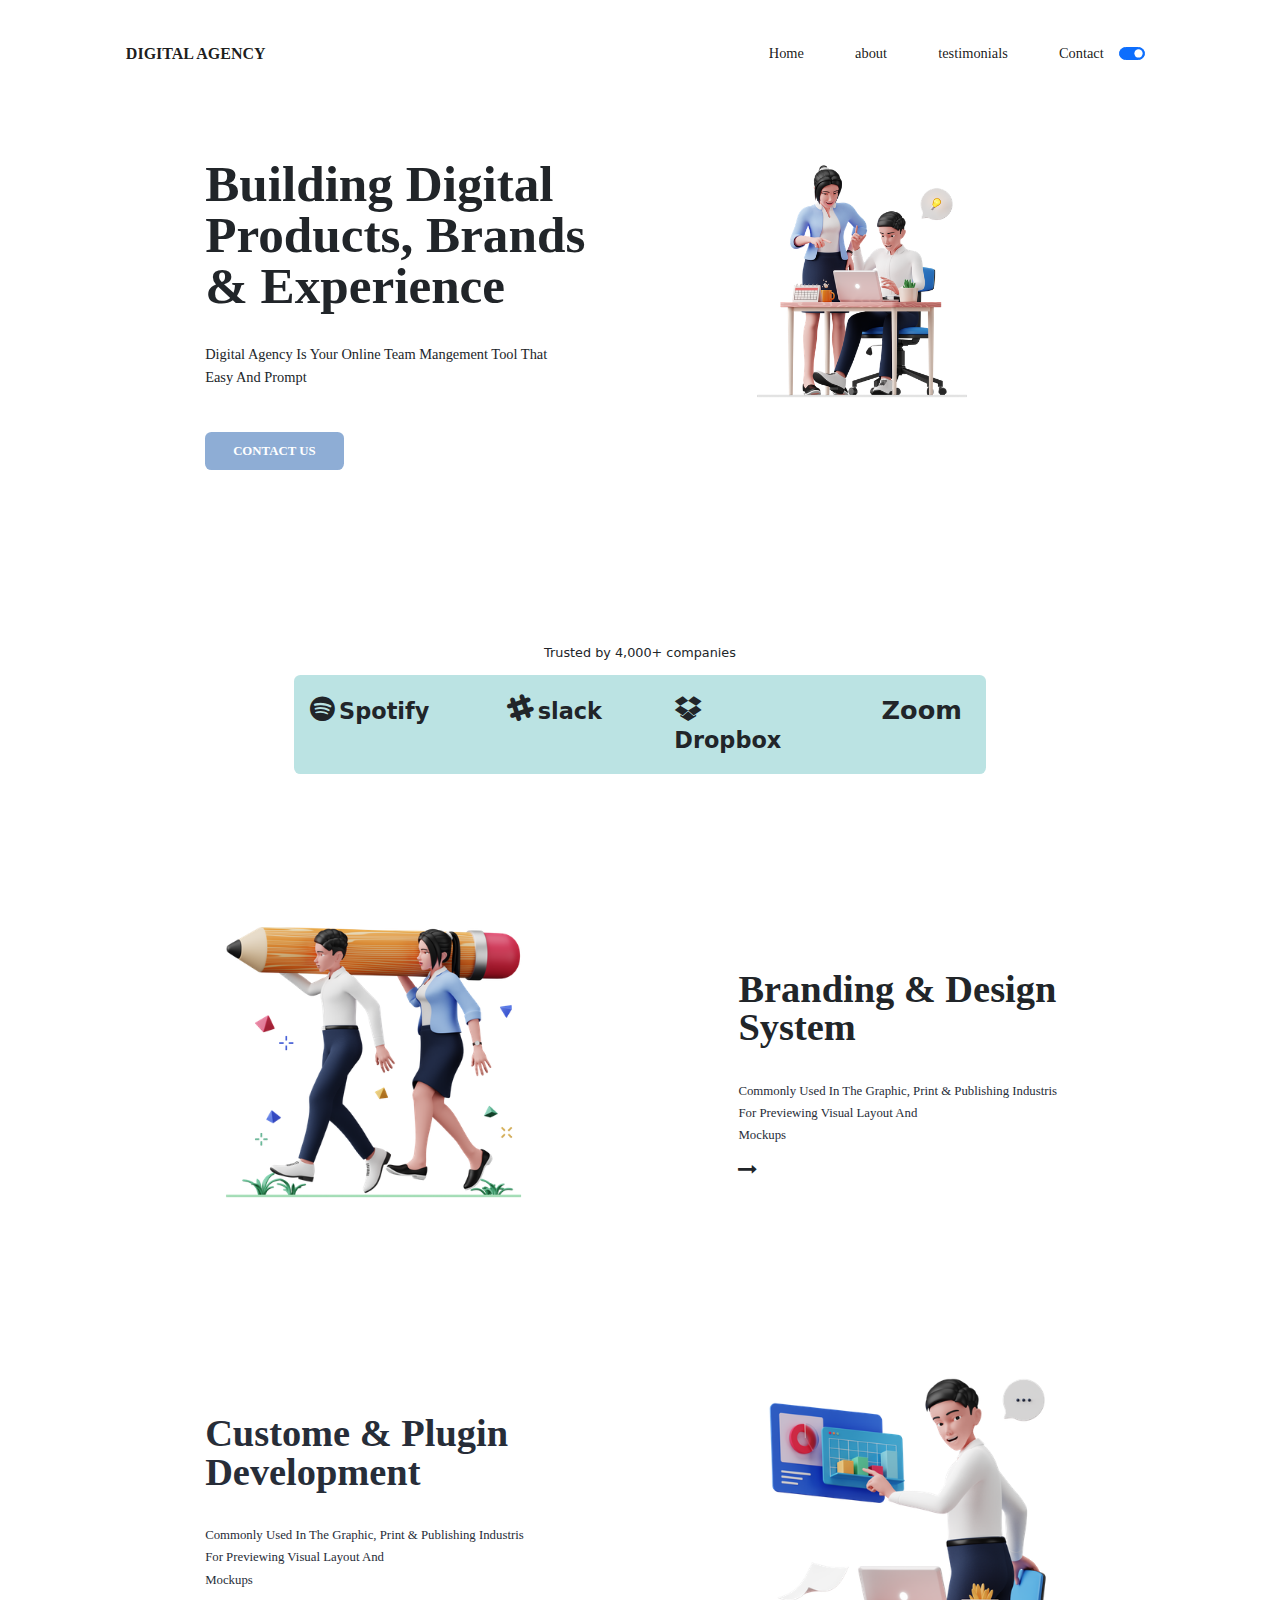
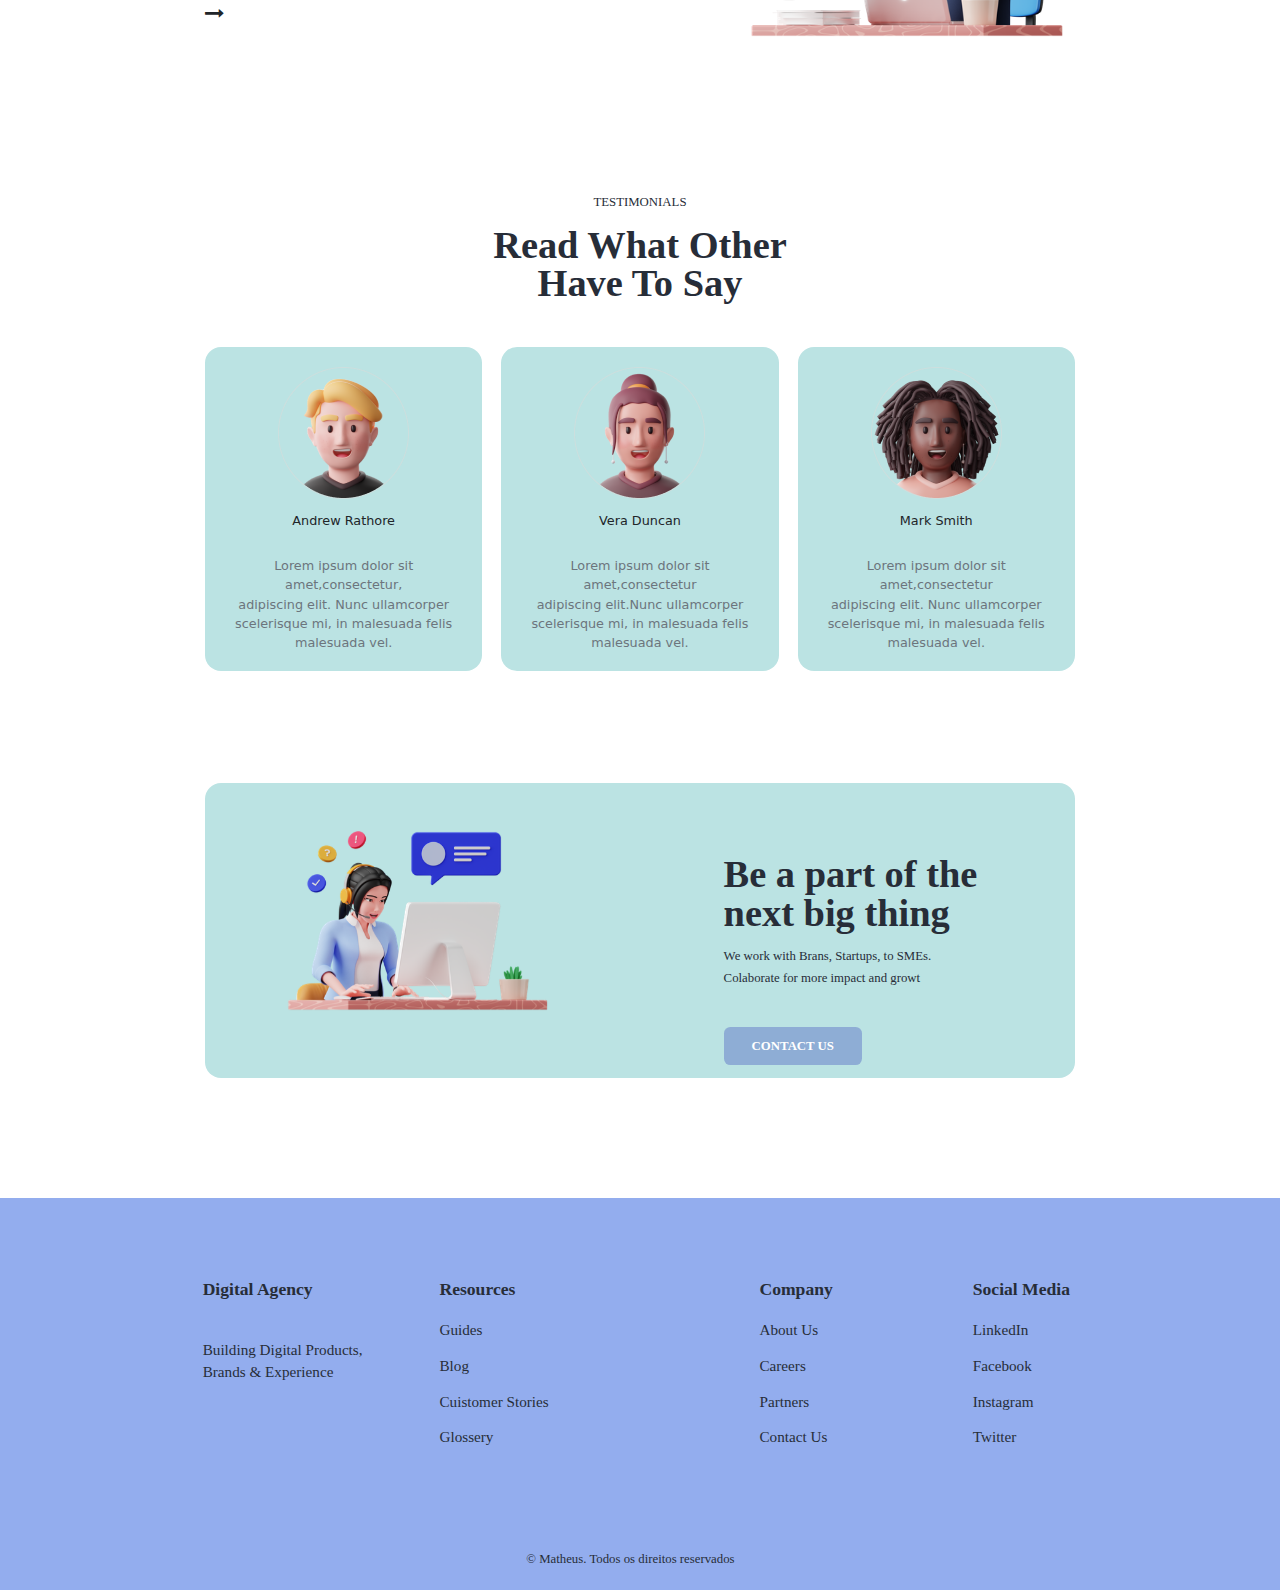
<file: index.html>
<!DOCTYPE html>
<html lang="en">

<head>
    <meta charset="UTF-8">
    <meta http-equiv="X-UA-Compatible" content="IE=edge">
    <meta name="viewport" content="width=device-width, initial-scale=1.0">
    <title>Document</title>
    <!-- <link href='https://fonts.googleapis.com/css?family=Montserrat' rel='stylesheet'> -->
    <link rel="stylesheet" href="https://cdnjs.cloudflare.com/ajax/libs/font-awesome/4.7.0/css/font-awesome.min.css">
    <link href="css/bootstrap.min.css" rel="stylesheet">
    <link rel="stylesheet" href="css/digital-agency.css" type="text/css">
</head>

<body>
    <div class="container-fluid">
        <div class="row">
            <div class="col-md-1"></div>

            <div class="col-md-10">
                <!---------------------- Start-Navbar -------------------------->
                <nav class="navbar navbar-expand-lg padding-navbar">
                    <div class="container">
                        <a class="navbar-brand" href="#"><span class="digital-agency">Digital Agency</span></a>
                        <button class="navbar-toggler" type="button" data-bs-toggle="collapse"
                            data-bs-target="#navbarSupportedContent" aria-controls="navbarSupportedContent"
                            aria-expanded="false" aria-label="Toggle navigation">
                            <span class="navbar-toggler-icon"></span>
                        </button>
                        <div class="collapse navbar-collapse" id="navbarSupportedContent">
                            <ul class="navbar-nav ms-auto mb-2 mb-lg-0">
                                <li class="nav-item pe-5">
                                    <a class="nav-link active" aria-current="page" href="#">Home</a>
                                </li>

                                <li class="nav-item pe-5">
                                    <a class="nav-link active" aria-current="page" href="#">about</a>
                                </li>
                                <li class="nav-item pe-5">
                                    <a class="nav-link active" aria-current="page" href="#">testimonials</a>
                                </li>

                                <li class="nav-item">
                                    <a class="nav-link active" aria-current="page" href="#">Contact</a>
                                </li>

                                <button class="button-border" onclick="myFunction()">
                                    <div class="form-switch">
                                        <input class="form-check-input" type="checkbox" checked>
                                    </div>
                                </button>

                            </ul>
                        </div>
                    </div>
                </nav>
                <!---------------------- End-Navbar -------------------------->

                <!-- ============================================================================================ -->

                <!-- ---------------------Start-row-1----------------------- -->
                <div class="row">
                    <div class="col-md-12 padding-row-1">
                        <div class="row">
                            <div class="col-md-1"></div>

                            <div class="col-md-5">
                                <p class="building-digital">Building Digital Products, Brands & Experience</p>
                                <p class="digital-agency-is-your">Digital Agency is your online team mangement tool that
                                    <br> easy and prompt
                                </p>
                                <p class="contact-button-padding"><button class="contact-button">CONTACT US</button></p>
                            </div>

                            <div class="col-md-1"></div>

                            <div class="col-md-3">
                                <img class="img-fluid" src="images/business-people-discussing-business-idea.png" alt="">
                            </div>

                            <div class="col-md-2"></div>
                        </div>
                    </div>
                </div>
                <!-- ----------------------End-row-1------------------------ -->

                <!-- =========================================================================================== -->


                <!-- ----------------------Start-row-2---------------------- -->
                <div class="row">
                    <div class="col-md-12 padding-row-2">
                        <div class="row">
                            <div class="col-md-12 text-center trusted-by">
                                <span>Trusted by 4,000+ companies</span>
                            </div>
                        </div>


                        <div class="row">
                            <div class="col-md-2"></div>

                            <div class="col-md-8">
                                <div class="card padding-card diplay-none-mobile-view">
                                    <div class="row">
                                        <div class="col-md-3">
                                            <i class="fa fa-spotify icon-size" aria-hidden="true"></i>
                                            <span class="icon-text">Spotify</span>
                                        </div>

                                        <div class="col-md-3 ps-5">
                                            <i class="fa fa-slack icon-size" aria-hidden="true"></i>
                                            <span class="icon-text">slack</span>
                                        </div>

                                        <div class="col-md-3 ps-5">
                                            <i class="fa fa-dropbox icon-size" aria-hidden="true"></i>
                                            <span class="icon-text">Dropbox</span>
                                        </div>

                                        <div class="col-md-3 text-end">
                                            <span class="zoom">Zoom</span>
                                        </div>
                                    </div>
                                </div>
                            </div>

                            
                            <div class="col-md-2"></div>
                        </div>

                        <!-- start-card-row-2-for-mobile-view -->
                        <div class="row">
                            <div class="col-md-12 display-none-for-desktop-view">
                                <div class="card padding-card-for-mobile">
                                    <div class="row">
                                        <div class="col-md-12">
                                            <i class="fa fa-spotify ps-2" aria-hidden="true"></i>
                                            <span class="icon-text-mobile">Spotify</span>

                                            <i class="fa fa-slack ps-4" aria-hidden="true"></i>
                                            <span class="icon-text-mobile">slack</span>

                                            <i class="fa fa-dropbox ps-4" aria-hidden="true"></i>
                                            <span class="icon-text-mobile">Dropbox</span>

                                            <span class="icon-text-mobile ps-3">Zoom</span>
                                        </div>
                                    </div>
                                </div>
                            </div>
                        </div>
                        <!-- end-card-row-2-for-mobile-view -->
                    </div>
                </div>
                <!-- ----------------------End-row-2------------------------ -->

                <!-- =========================================================================================== -->

                <!------------------------- Start-row-3 ------------------------>
                <div class="row">
                    <div class="col-md-12 padding-row-3">
                        <div class="row">
                            <div class="col-md-1"></div>

                            <div class="col-md-4">
                                <img class="img-fluid image-row-3-mobile" src="images/designer-team-working-on-creative-design.png" alt="">
                            </div>

                            <div class="col-md-2"></div>

                            <div class="col-md-4">
                                <p class="branding">Branding & Design system</p>
                                <p class="commonly-used">Commonly used in the graphic, print & publishing industris for
                                    previewing visual layout and <br> mockups</p>
                                <i class="fa fa-long-arrow-right fs-4 arrow-right-mobile" aria-hidden="true"></i>
                                <!-- -----start-errow-down-for-mobile-view----- -->
                                <i class="fa fa-long-arrow-down fs-5 arrow-down-desktop" aria-hidden="true"></i>
                                <!-- -----end-errow-down-for-mobile-view----- -->
                            </div>

                            <div class="col-md-1"></div>
                        </div>

                        <!-- ---start-inmge-row-3-for-mobile-view -->
                        <div class="row">
                            <div class="col-md-12">
                                <img class="img-fluid image-row-3-desktop" src="images/designer-team-working-on-creative-design.png" alt="">
                            </div>
                        </div>
                        <!-- ---end-inmge-row-3-for-mobile-view -->
                    </div>
                </div>
                <!-- ----------------------End-row-3------------------------ -->

                <!-- =========================================================================================== -->


                <!------------------------- Start-row-4 ------------------------>
                <div class="row">
                    <div class="col-md-12 padding-row-4">
                        <div class="row">
                            <div class="col-md-1"></div>

                            <div class="col-md-4">
                                <p class="custome">Custome & Plugin Development</p>
                                <p class="commonly-used-grahpic">Commonly used in the graphic, print & publishing
                                    industris for previewing visual layout and <br> mockups</p>
                                <i class="fa fa-long-arrow-right fs-4 arrow-right-mobile" aria-hidden="true"></i>
                                <!-- -----start-errow-down-for-mobile-view----- -->
                                <i class="fa fa-long-arrow-down fs-5 arrow-down-desktop" aria-hidden="true"></i>
                                <!-- -----end-errow-down-for-mobile-view----- -->
                            </div>

                            <div class="col-md-2"></div>

                            <div class="col-md-4">
                                <img class="img-fluid" src="images/businessman-analyzing-data.png" alt="">
                            </div>

                            <div class="col-md-1"></div>
                        </div>
                    </div>
                </div>
                <!-- ----------------------End-row-4------------------------ -->

                <!-- =========================================================================================== -->


                <!------------------------- Start-row-5 ------------------------>

                <div class="row">
                    <div class="col-md-12 padding-row-5">
                        <div class="row">
                            <div class="col-md-1"></div>

                            
                            <div class="col-md-10">
                                <div class="row">
                                    <div class="col-md-12">
                                        <p class="testimonials text-center">TESTIMONIALS</p>
                                        <p class="read-what text-center">Read What Other <br> have to Say</p>
                                    </div>
                                </div>

                                <!-- -----start-card------ -->
                                <div class="row padding-card-2">
                                    <div class="col-md-4">
                                        <div class="card card-style-1">
                                            <img class="mx-auto pt-4" src="images/western-man-4975942-4159828 1.png"
                                                alt="Card image">
                                            <div class="card-body text-center">
                                                <p class="card-title">Andrew Rathore</p>
                                                <p class="card-text text-secondary pt-4 pb-2">Lorem ipsum dolor sit amet,consectetur,<br>
                                                    adipiscing elit. Nunc ullamcorper<br>
                                                    scelerisque mi, in malesuada felis<br>
                                                    malesuada vel.
                                                </p>
                                            </div>
                                        </div>
                                    </div>

                                    <div class="col-md-4 padding-top-card-mobile">
                                        <div class="card card-style-2">
                                            <img class="mx-auto pt-4" src="images/western-man-4975942-4159828 2.png"
                                                alt="Card image">
                                            <div class="card-body text-center">
                                                <p class="card-title">Vera Duncan</p>
                                                <p class="card-text text-secondary pt-4 pb-2">Lorem ipsum dolor sit amet,consectetur<br>
                                                    adipiscing elit.Nunc ullamcorper<br>
                                                    scelerisque mi, in malesuada felis<br>
                                                    malesuada vel.
                                                </p>
                                            </div>
                                        </div>
                                    </div>

                                    <div class="col-md-4 padding-top-card-mobile">
                                        <div class="card card-style-3">
                                            <img class="mx-auto pt-4" src="images/western-man-4975942-4159828 3.png"
                                                alt="Card image">
                                            <div class="card-body text-center">
                                                <p class="card-title">Mark Smith</p>
                                                <p class="card-text text-secondary pt-4 pb-2">Lorem ipsum dolor sit amet,consectetur<br>
                                                    adipiscing elit. Nunc ullamcorper<br>
                                                    scelerisque mi, in malesuada felis<br>
                                                    malesuada vel.
                                                </p>
                                            </div>
                                        </div>
                                    </div>
                                    <!-- -----end-card------ -->

                                </div>
                            </div>
                            

                            <div class="col-md-1"></div>
                        </div>
                    </div>
                </div>


                <!-- ----------------------End-row-5------------------------ -->

                <!-- =========================================================================================== -->

                <!------------------------- Start-row-6 ------------------------>
                <div class="row">
                    <div class="col-md-12 padding-row-6">
                        <div class="row">
                            <div class="col-md-1"></div>

                            <div class="col-md-10">
                                <div class="card big-card">
                                    <div class="row">
                                        <div class="col-md-1"></div>

                                        <div class="col-md-4">
                                            <img class="img-fluid image-row-mobile" src="images/customer-support.png" alt="">
                                        </div>

                                        <div class="col-md-2"></div>

                                        <div class="col-md-4">
                                            <p class="be-a-part">Be a part of the next big thing</p>
                                            <p class="we-work-with">We work with Brans, Startups, to SMEs. <br> Colaborate for more impact and growt</p>
                                            <p class="contact-button-padding-2"><button class="contact-button-2">CONTACT US</button></p>
                                        </div>

                                        <div class="col-md-1"></div>
                                    </div>
                                </div>
                            </div>

                            <div class="col-md-1"></div>
                        </div>
                    </div>
                </div>
                <!-- ----------------------End-row-6------------------------ -->

                

            </div>

            <div class="col-md-1"></div>




            <!-------All-rows-column-are-end------>
        </div>


        <!-- =====================================Footer-section================================================= -->

        <!------------------------- Start-row-7------------------------>

        <div class="row">
            <div class="col-md-12 padding-row-7">
                <div class="row">
                    <div class="col-md-1"></div>

                    <div class="col-md-3 digital-pad padding-heading-mobile">
                        <span class="footer-heading">Digital Agency</span>
                        <p class="footer-content pt-5">Building digital products,<br> 
                            brands & experience
                        </p>
                    </div>

                    <div class="col-md-2 ps-3 padding-heading-mobile">
                        <span class="footer-heading">Resources</span>
                        <li class="footer-content pt-4">Guides</li>
                        <li class="footer-content pt-3">Blog</li>
                        <li class="footer-content pt-3">Cuistomer Stories</li>
                        <li class="footer-content pt-3">Glossery</li>
                    </div>

                    <div class="col-md-1"></div>

                    <div class="col-md-1 ps-3 padding-heading-mobile">
                        <span class="footer-heading">Company</span>
                        <li class="footer-content pt-4">About Us</li>
                        <li class="footer-content pt-3">Careers</li>
                        <li class="footer-content pt-3">Partners</li>
                        <li class="footer-content pt-3">Contact Us</li>
                    </div>

                    <div class="col-md-1"></div>

                    <div class="col-md-2 ps-3 padding-heading-mobile">
                        <span class="footer-heading">Social Media</span>
                        <li class="footer-content pt-4">LinkedIn</li>
                        <li class="footer-content pt-3">Facebook</li>
                        <li class="footer-content pt-3">Instagram</li>
                        <li class="footer-content pt-3">Twitter</li>
                    </div>

                    <div class="col-md-1"></div>



                    <div class="row">
                        <div class="col-md-12 matheus text-center">
                            © Matheus. Todos os direitos reservados
                        </div>
                    </div>


                </div>
            </div>
        </div>

        <!-- ----------------------End-row-7------------------------ -->

    </div>

    

    <!-- Details -->

    <!-- start with container-fluid -->

    <!-- next column-1, column-10 & column-1 divide the section -->

    <!-- all work on column-10 -->

    <!-- footer section out off the column-10 -->

    <!-- done... -->





    <script>
        function myFunction() {
           var element = document.body;
           element.classList.toggle("dark-mode");
        }
    </script>

    <script src="js/bootstrap.bundle.min.js"></script>
</body>

</html>
</file>
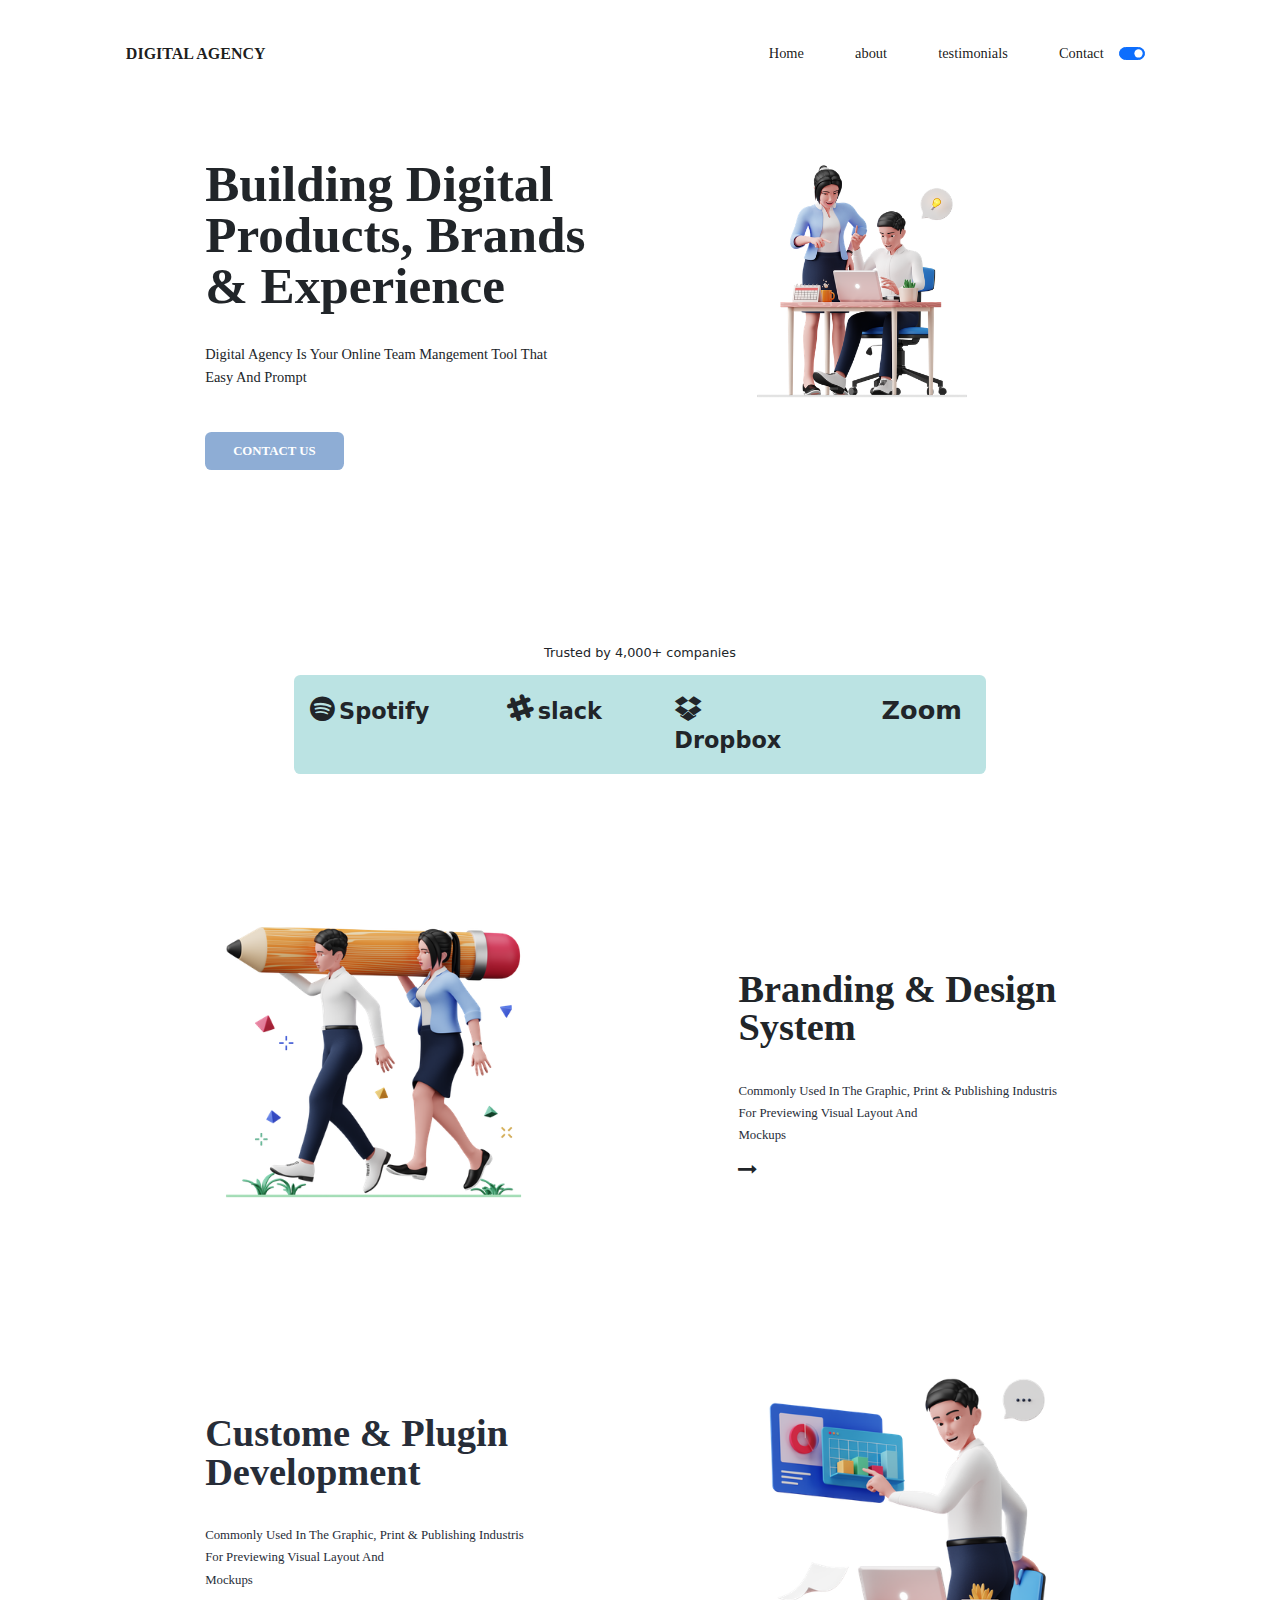
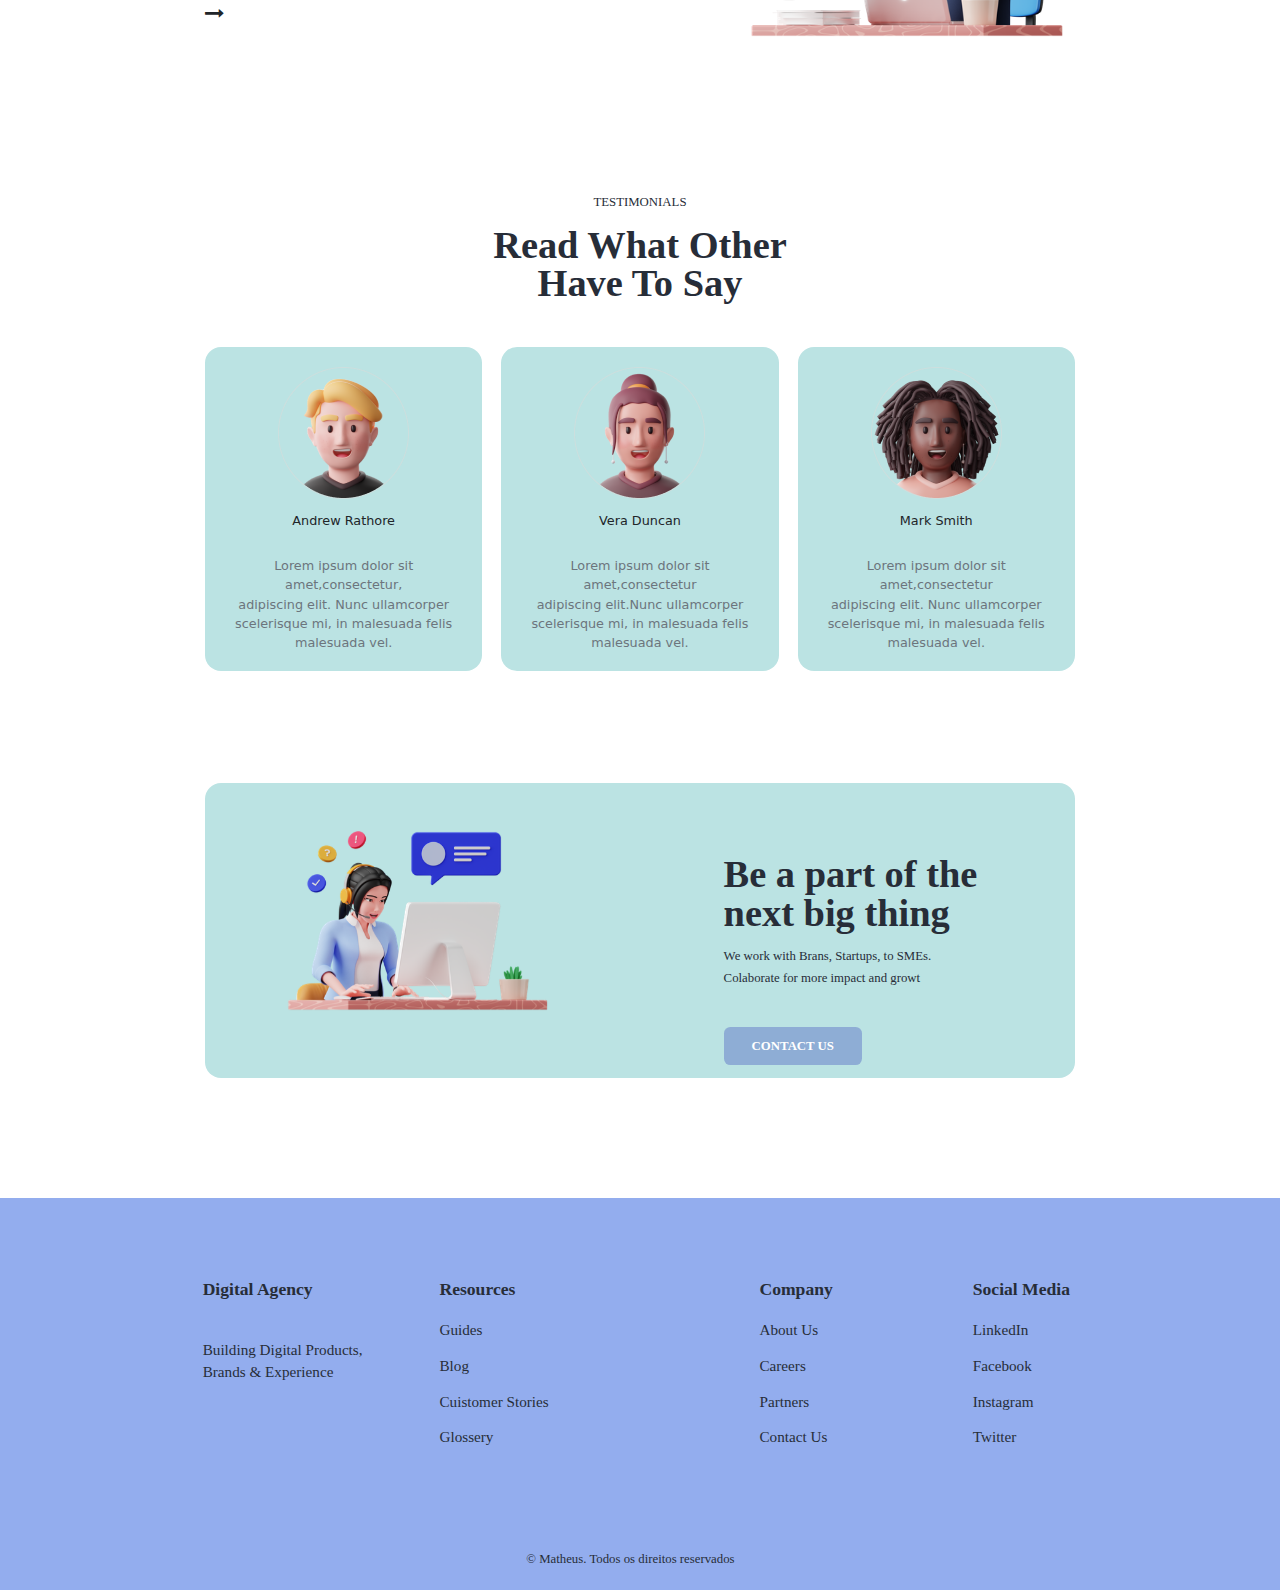
<file: Digital-Agency.html>
<!DOCTYPE html>
<html lang="en">

<head>
    <meta charset="UTF-8">
    <meta http-equiv="X-UA-Compatible" content="IE=edge">
    <meta name="viewport" content="width=device-width, initial-scale=1.0">
    <title>Document</title>
    <!-- <link href='https://fonts.googleapis.com/css?family=Montserrat' rel='stylesheet'> -->
    <link rel="stylesheet" href="https://cdnjs.cloudflare.com/ajax/libs/font-awesome/4.7.0/css/font-awesome.min.css">
    <link href="css/bootstrap.min.css" rel="stylesheet">
    <link rel="stylesheet" href="css/digital-agency.css" type="text/css">
</head>

<body>
    <div class="container-fluid">
        <div class="row">
            <div class="col-md-1"></div>

            <div class="col-md-10">
                <!---------------------- Start-Navbar -------------------------->
                <nav class="navbar navbar-expand-lg padding-navbar">
                    <div class="container">
                        <a class="navbar-brand" href="#"><span class="digital-agency">Digital Agency</span></a>
                        <button class="navbar-toggler" type="button" data-bs-toggle="collapse"
                            data-bs-target="#navbarSupportedContent" aria-controls="navbarSupportedContent"
                            aria-expanded="false" aria-label="Toggle navigation">
                            <span class="navbar-toggler-icon"></span>
                        </button>
                        <div class="collapse navbar-collapse" id="navbarSupportedContent">
                            <ul class="navbar-nav ms-auto mb-2 mb-lg-0">
                                <li class="nav-item pe-5">
                                    <a class="nav-link active" aria-current="page" href="#">Home</a>
                                </li>

                                <li class="nav-item pe-5">
                                    <a class="nav-link active" aria-current="page" href="#">about</a>
                                </li>
                                <li class="nav-item pe-5">
                                    <a class="nav-link active" aria-current="page" href="#">testimonials</a>
                                </li>

                                <li class="nav-item">
                                    <a class="nav-link active" aria-current="page" href="#">Contact</a>
                                </li>

                                <button class="button-border" onclick="myFunction()">
                                    <div class="form-switch">
                                        <input class="form-check-input" type="checkbox" checked>
                                    </div>
                                </button>

                            </ul>
                        </div>
                    </div>
                </nav>
                <!---------------------- End-Navbar -------------------------->

                <!-- ============================================================================================ -->

                <!-- ---------------------Start-row-1----------------------- -->
                <div class="row">
                    <div class="col-md-12 padding-row-1">
                        <div class="row">
                            <div class="col-md-1"></div>

                            <div class="col-md-5">
                                <p class="building-digital">Building Digital Products, Brands & Experience</p>
                                <p class="digital-agency-is-your">Digital Agency is your online team mangement tool that
                                    <br> easy and prompt
                                </p>
                                <p class="contact-button-padding"><button class="contact-button">CONTACT US</button></p>
                            </div>

                            <div class="col-md-1"></div>

                            <div class="col-md-3">
                                <img class="img-fluid" src="images/business-people-discussing-business-idea.png" alt="">
                            </div>

                            <div class="col-md-2"></div>
                        </div>
                    </div>
                </div>
                <!-- ----------------------End-row-1------------------------ -->

                <!-- =========================================================================================== -->


                <!-- ----------------------Start-row-2---------------------- -->
                <div class="row">
                    <div class="col-md-12 padding-row-2">
                        <div class="row">
                            <div class="col-md-12 text-center trusted-by">
                                <span>Trusted by 4,000+ companies</span>
                            </div>
                        </div>


                        <div class="row">
                            <div class="col-md-2"></div>

                            <div class="col-md-8">
                                <div class="card padding-card diplay-none-mobile-view">
                                    <div class="row">
                                        <div class="col-md-3">
                                            <i class="fa fa-spotify icon-size" aria-hidden="true"></i>
                                            <span class="icon-text">Spotify</span>
                                        </div>

                                        <div class="col-md-3 ps-5">
                                            <i class="fa fa-slack icon-size" aria-hidden="true"></i>
                                            <span class="icon-text">slack</span>
                                        </div>

                                        <div class="col-md-3 ps-5">
                                            <i class="fa fa-dropbox icon-size" aria-hidden="true"></i>
                                            <span class="icon-text">Dropbox</span>
                                        </div>

                                        <div class="col-md-3 text-end">
                                            <span class="zoom">Zoom</span>
                                        </div>
                                    </div>
                                </div>
                            </div>

                            
                            <div class="col-md-2"></div>
                        </div>

                        <!-- start-card-row-2-for-mobile-view -->
                        <div class="row">
                            <div class="col-md-12 display-none-for-desktop-view">
                                <div class="card padding-card-for-mobile">
                                    <div class="row">
                                        <div class="col-md-12">
                                            <i class="fa fa-spotify ps-2" aria-hidden="true"></i>
                                            <span class="icon-text-mobile">Spotify</span>

                                            <i class="fa fa-slack ps-4" aria-hidden="true"></i>
                                            <span class="icon-text-mobile">slack</span>

                                            <i class="fa fa-dropbox ps-4" aria-hidden="true"></i>
                                            <span class="icon-text-mobile">Dropbox</span>

                                            <span class="icon-text-mobile ps-3">Zoom</span>
                                        </div>
                                    </div>
                                </div>
                            </div>
                        </div>
                        <!-- end-card-row-2-for-mobile-view -->
                    </div>
                </div>
                <!-- ----------------------End-row-2------------------------ -->

                <!-- =========================================================================================== -->

                <!------------------------- Start-row-3 ------------------------>
                <div class="row">
                    <div class="col-md-12 padding-row-3">
                        <div class="row">
                            <div class="col-md-1"></div>

                            <div class="col-md-4">
                                <img class="img-fluid image-row-3-mobile" src="images/designer-team-working-on-creative-design.png" alt="">
                            </div>

                            <div class="col-md-2"></div>

                            <div class="col-md-4">
                                <p class="branding">Branding & Design system</p>
                                <p class="commonly-used">Commonly used in the graphic, print & publishing industris for
                                    previewing visual layout and <br> mockups</p>
                                <i class="fa fa-long-arrow-right fs-4 arrow-right-mobile" aria-hidden="true"></i>
                                <!-- -----start-errow-down-for-mobile-view----- -->
                                <i class="fa fa-long-arrow-down fs-5 arrow-down-desktop" aria-hidden="true"></i>
                                <!-- -----end-errow-down-for-mobile-view----- -->
                            </div>

                            <div class="col-md-1"></div>
                        </div>

                        <!-- ---start-inmge-row-3-for-mobile-view -->
                        <div class="row">
                            <div class="col-md-12">
                                <img class="img-fluid image-row-3-desktop" src="images/designer-team-working-on-creative-design.png" alt="">
                            </div>
                        </div>
                        <!-- ---end-inmge-row-3-for-mobile-view -->
                    </div>
                </div>
                <!-- ----------------------End-row-3------------------------ -->

                <!-- =========================================================================================== -->


                <!------------------------- Start-row-4 ------------------------>
                <div class="row">
                    <div class="col-md-12 padding-row-4">
                        <div class="row">
                            <div class="col-md-1"></div>

                            <div class="col-md-4">
                                <p class="custome">Custome & Plugin Development</p>
                                <p class="commonly-used-grahpic">Commonly used in the graphic, print & publishing
                                    industris for previewing visual layout and <br> mockups</p>
                                <i class="fa fa-long-arrow-right fs-4 arrow-right-mobile" aria-hidden="true"></i>
                                <!-- -----start-errow-down-for-mobile-view----- -->
                                <i class="fa fa-long-arrow-down fs-5 arrow-down-desktop" aria-hidden="true"></i>
                                <!-- -----end-errow-down-for-mobile-view----- -->
                            </div>

                            <div class="col-md-2"></div>

                            <div class="col-md-4">
                                <img class="img-fluid" src="images/businessman-analyzing-data.png" alt="">
                            </div>

                            <div class="col-md-1"></div>
                        </div>
                    </div>
                </div>
                <!-- ----------------------End-row-4------------------------ -->

                <!-- =========================================================================================== -->


                <!------------------------- Start-row-5 ------------------------>

                <div class="row">
                    <div class="col-md-12 padding-row-5">
                        <div class="row">
                            <div class="col-md-1"></div>

                            
                            <div class="col-md-10">
                                <div class="row">
                                    <div class="col-md-12">
                                        <p class="testimonials text-center">TESTIMONIALS</p>
                                        <p class="read-what text-center">Read What Other <br> have to Say</p>
                                    </div>
                                </div>

                                <!-- -----start-card------ -->
                                <div class="row padding-card-2">
                                    <div class="col-md-4">
                                        <div class="card card-style-1">
                                            <img class="mx-auto pt-4" src="images/western-man-4975942-4159828 1.png"
                                                alt="Card image">
                                            <div class="card-body text-center">
                                                <p class="card-title">Andrew Rathore</p>
                                                <p class="card-text text-secondary pt-4 pb-2">Lorem ipsum dolor sit amet,consectetur,<br>
                                                    adipiscing elit. Nunc ullamcorper<br>
                                                    scelerisque mi, in malesuada felis<br>
                                                    malesuada vel.
                                                </p>
                                            </div>
                                        </div>
                                    </div>

                                    <div class="col-md-4 padding-top-card-mobile">
                                        <div class="card card-style-2">
                                            <img class="mx-auto pt-4" src="images/western-man-4975942-4159828 2.png"
                                                alt="Card image">
                                            <div class="card-body text-center">
                                                <p class="card-title">Vera Duncan</p>
                                                <p class="card-text text-secondary pt-4 pb-2">Lorem ipsum dolor sit amet,consectetur<br>
                                                    adipiscing elit.Nunc ullamcorper<br>
                                                    scelerisque mi, in malesuada felis<br>
                                                    malesuada vel.
                                                </p>
                                            </div>
                                        </div>
                                    </div>

                                    <div class="col-md-4 padding-top-card-mobile">
                                        <div class="card card-style-3">
                                            <img class="mx-auto pt-4" src="images/western-man-4975942-4159828 3.png"
                                                alt="Card image">
                                            <div class="card-body text-center">
                                                <p class="card-title">Mark Smith</p>
                                                <p class="card-text text-secondary pt-4 pb-2">Lorem ipsum dolor sit amet,consectetur<br>
                                                    adipiscing elit. Nunc ullamcorper<br>
                                                    scelerisque mi, in malesuada felis<br>
                                                    malesuada vel.
                                                </p>
                                            </div>
                                        </div>
                                    </div>
                                    <!-- -----end-card------ -->

                                </div>
                            </div>
                            

                            <div class="col-md-1"></div>
                        </div>
                    </div>
                </div>


                <!-- ----------------------End-row-5------------------------ -->

                <!-- =========================================================================================== -->

                <!------------------------- Start-row-6 ------------------------>
                <div class="row">
                    <div class="col-md-12 padding-row-6">
                        <div class="row">
                            <div class="col-md-1"></div>

                            <div class="col-md-10">
                                <div class="card big-card">
                                    <div class="row">
                                        <div class="col-md-1"></div>

                                        <div class="col-md-4">
                                            <img class="img-fluid image-row-mobile" src="images/customer-support.png" alt="">
                                        </div>

                                        <div class="col-md-2"></div>

                                        <div class="col-md-4">
                                            <p class="be-a-part">Be a part of the next big thing</p>
                                            <p class="we-work-with">We work with Brans, Startups, to SMEs. <br> Colaborate for more impact and growt</p>
                                            <p class="contact-button-padding-2"><button class="contact-button-2">CONTACT US</button></p>
                                        </div>

                                        <div class="col-md-1"></div>
                                    </div>
                                </div>
                            </div>

                            <div class="col-md-1"></div>
                        </div>
                    </div>
                </div>
                <!-- ----------------------End-row-6------------------------ -->

                

            </div>

            <div class="col-md-1"></div>




            <!-------All-rows-column-are-end------>
        </div>


        <!-- =====================================Footer-section================================================= -->

        <!------------------------- Start-row-7------------------------>

        <div class="row">
            <div class="col-md-12 padding-row-7">
                <div class="row">
                    <div class="col-md-1"></div>

                    <div class="col-md-3 digital-pad padding-heading-mobile">
                        <span class="footer-heading">Digital Agency</span>
                        <p class="footer-content pt-5">Building digital products,<br> 
                            brands & experience
                        </p>
                    </div>

                    <div class="col-md-2 ps-3 padding-heading-mobile">
                        <span class="footer-heading">Resources</span>
                        <li class="footer-content pt-4">Guides</li>
                        <li class="footer-content pt-3">Blog</li>
                        <li class="footer-content pt-3">Cuistomer Stories</li>
                        <li class="footer-content pt-3">Glossery</li>
                    </div>

                    <div class="col-md-1"></div>

                    <div class="col-md-1 ps-3 padding-heading-mobile">
                        <span class="footer-heading">Company</span>
                        <li class="footer-content pt-4">About Us</li>
                        <li class="footer-content pt-3">Careers</li>
                        <li class="footer-content pt-3">Partners</li>
                        <li class="footer-content pt-3">Contact Us</li>
                    </div>

                    <div class="col-md-1"></div>

                    <div class="col-md-2 ps-3 padding-heading-mobile">
                        <span class="footer-heading">Social Media</span>
                        <li class="footer-content pt-4">LinkedIn</li>
                        <li class="footer-content pt-3">Facebook</li>
                        <li class="footer-content pt-3">Instagram</li>
                        <li class="footer-content pt-3">Twitter</li>
                    </div>

                    <div class="col-md-1"></div>



                    <div class="row">
                        <div class="col-md-12 matheus text-center">
                            © Matheus. Todos os direitos reservados
                        </div>
                    </div>


                </div>
            </div>
        </div>

        <!-- ----------------------End-row-7------------------------ -->

    </div>

    

    <!-- Details -->

    <!-- start with container-fluid -->

    <!-- next column-1, column-10 & column-1 divide the section -->

    <!-- all work on column-10 -->

    <!-- footer section out off the column-10 -->

    <!-- done... -->





    <script>
        function myFunction() {
           var element = document.body;
           element.classList.toggle("dark-mode");
        }
    </script>

    <script src="js/bootstrap.bundle.min.js"></script>
</body>

</html>
</file>
<file: css/digital-agency.css>
/* ------------------start-navbar------------------ */

.padding-navbar{
    padding-top: 2.8125rem;
}

.digital-agency{
    font-family: 'Inter';
    font-style: normal;
    font-weight: 800;
    font-size: 1.25rem;
    line-height: 1.5rem;
    text-transform: uppercase;
}

.nav-item{
    font-family: 'Inter';
    font-style: normal;
    font-weight: 400;
    font-size: 1.125rem;
    line-height: 1.75rem;
}

.dark-mode {
    background-color: black;
}

.button-border{
    border: none;
    background: none;
}
/* ------------------end-navbar------------------ */


/* =========================start-row-1========================== */

.padding-row-1{
    padding-top: 6.25rem;
}

.building-digital{
    font-family: 'Inter';
    font-style: normal;
    font-weight: 700;
    font-size: 4rem;
    line-height: 100%;
    text-transform: capitalize;
}

.digital-agency-is-your{
    padding-top: 1.5rem;
    font-family: 'Inter';
    font-style: normal;
    font-weight: 400;
    font-size: 1.125rem;
    line-height: 1.75rem;
    text-transform: capitalize;
}

.contact-button-padding{
    padding-top: 2.4375rem;
}

.contact-button{
    padding-left: 2.1875rem;
    padding-top: 0.625rem;
    padding-right: 2.1875rem;
    padding-bottom: 0.625rem;
    background: #8EADD5;
    border-radius: 0.5rem;
    font-family: 'Inter';
    font-style: normal;
    font-weight: 600;
    font-size: 1rem;
    line-height: 1.75rem;
    color: #FFFFFF;
    border: #FFFFFF;
}

/* ==========================end-row-1=========================== */








/* =========================start-row-2========================== */

.padding-row-2{
    padding-top: 12.5rem;
}

.trusted-by{
    padding-bottom: 1rem;
}

.padding-card{
    padding-left: 1.25rem;
    padding-top: 1.25rem;
    padding-right: 1.875rem;
    padding-bottom: 1.25rem;
    background: #bbe3e3;
    border-radius: 0.5rem;
    border: none;
}

.icon-size{
    font-size: 2.25rem;
    padding-top: 0.3125rem;
}

.icon-text{
    font-size: 1.75rem;
    font-weight: 700;
    
}

.zoom{
    font-size: 2rem;
    font-weight: 700;
}


/* ==========================end-row-2=========================== */







/* =========================start-row-3========================== */

.padding-row-3{
    padding-top: 9.375rem;
}

.branding{
    padding-top: 5.9375rem;
    font-family: 'Inter';
    font-style: normal;
    font-weight: 700;
    font-size: 3rem;
    line-height: 100%;
    text-transform: capitalize;
}

.commonly-used{
    padding-top: 1.5625rem;
    font-family: 'Inter';
    font-style: normal;
    font-weight: 400;
    font-size: 1rem;
    line-height: 1.75rem;
    text-transform: capitalize;
    color: #272D38;
}
    


/* ==========================end-row-3=========================== */






/* =========================start-row-4========================== */

.padding-row-4{
    padding-top: 8.75rem;
}

.custome{
    padding-top: 5.625rem;
    font-family: 'Inter';
    font-style: normal;
    font-weight: 700;
    font-size: 3rem;
    line-height: 100%;
    text-transform: capitalize;
    color: #272D38;
}

.commonly-used-grahpic{
    padding-top: 1.5625rem;
    font-family: 'Inter';
    font-style: normal;
    font-weight: 400;
    font-size: 1rem;
    line-height: 1.75rem;
    text-transform: capitalize;
    color: #272D38;
}

/* ==========================end-row-4=========================== */





/* =========================start-row-5========================== */

.padding-row-5{
    padding-top: 8.75rem;
}

.testimonials{
    font-family: 'Inter';
    font-style: normal;
    font-weight: 400;
    font-size: 1rem;
    line-height: 1.75rem;
    text-transform: capitalize;
    color: #272D38;
}

.read-what{
    font-family: 'Inter';
    font-style: normal;
    font-weight: 700;
    font-size: 3rem;
    line-height: 100%;
    text-align: center;
    text-transform: capitalize;
    color: #272D38;
}

.padding-card-2{
    padding-top: 2.5rem;
}

.card-style-1{
    background: #bbe3e3;
    border-radius: 1.25rem;
    border: none;
}

.card-style-2{
    background: #bbe3e3;
    border-radius: 1.25rem;
    border: none;
}

.card-style-3{
    background: #bbe3e3;
    border-radius: 1.25rem;
    border: none;
}

/* ==========================end-row-5=========================== */


/* =========================start-row-6========================== */

.padding-row-6{
    padding-top: 8.75rem;
    padding-bottom: 9.375rem;
}

.big-card{
    background: #bbe3e3;
    border-radius: 1.25rem;
    border: none;
}

.be-a-part{
    padding-top: 5.625rem;
    font-family: 'Inter';
    font-style: normal;
    font-weight: 700;
    font-size: 3rem;
    line-height: 100%;
    color: #272D38;

}

.we-work-with{
    font-family: 'Inter';
    font-style: normal;
    font-weight: 400;
    font-size: 1rem;
    line-height: 1.75rem;
    color: #272D38;

}

.contact-button-padding-2{
    padding-top: 1.875rem;
}

.contact-button-2{
    padding-left: 2.1875rem;
    padding-top: 0.625rem;
    padding-right: 2.1875rem;
    padding-bottom: 0.625rem;
    background: #8EADD5;
    border-radius: 0.5rem;
    font-family: 'Inter';
    font-style: normal;
    font-weight: 600;
    font-size: 1rem;
    line-height: 1.75rem;
    color: #FFFFFF;
    border: #FFFFFF;
}


/* ==========================end-row-6=========================== */


/* =========================start-row-7========================== */

.padding-row-7{
    padding-top: 6.25rem;
    padding-bottom: 1.875rem;
    background: #93adee;
}

.digital-pad{
    padding-left: 7.5rem;
}

.footer-heading{
    font-family: 'Inter';
    font-style: normal;
    font-weight: 700;
    font-size: 1.375rem;
    line-height: 1.75rem;
    text-transform: capitalize;
    color: #272D38;

}

.footer-content{
    font-family: 'Inter';
    font-style: normal;
    font-weight: 300;
    font-size: 1.1875rem;
    line-height: 150%;
    text-transform: capitalize;
    color: #272D38;
    list-style: none;
}

.matheus{
    padding-top: 8.125rem;
    font-family: 'Inter';
    font-style: normal;
    font-weight: 300;
    font-size: 1rem;
    line-height: 100%;
    color: #272D38;
}



/* ==========================end-row-7=========================== */





/* ---- mobile view media query ---- */
/* Start Mobile view */

@media all and (min-width: 577px)
{
    .display-none-for-desktop-view{
        display: none;
    }

    .padding-card-for-mobile{
        display: none;
    }

    .arrow-down-desktop{
        display: none;
    }

    .image-row-3-desktop{
        display: none;
    }

}


@media all and (max-width: 576px)
{   
    /* ------------row-1-------------- */
    .navbar-toggler {
        font-size: 1rem;
        border: none;
    }

    .digital-agency {
        font-family: 'Inter';
        font-style: normal;
        font-weight: 800;
        font-size: 0.9375rem;
        line-height: 1.5rem;
        text-transform: uppercase;
    }

    .padding-row-1 {
        padding-top: 5.625rem;
    }

    .building-digital {
        font-family: 'Inter';
        font-style: normal;
        font-weight: 700;
        font-size: 2.4375rem;
        line-height: 100%;
        text-transform: capitalize;
        text-align: center;
    }

    .digital-agency-is-your {
        padding-top: 1.5rem;
        font-family: 'Inter';
        font-style: normal;
        font-weight: 400;
        font-size: 1rem;
        line-height: 1.75rem;
        text-align: center;
        text-transform: capitalize;
        color: #272D38;
    }

    .contact-button-padding {
        padding-top: 1.5rem;
        padding-bottom: 2.8125rem;
        text-align: center;
    }

    .contact-button {
        padding-left: 1.25rem;
        padding-top: 0.3125rem;
        padding-right: 1.25rem;
        padding-bottom: 0.3125rem;
        font-family: 'Inter';
        font-style: normal;
        font-weight: 600;
        font-size: 0.875rem;
        line-height: 1.75rem;
        text-transform: uppercase;
        color: #FFFFFF;
    }

    .form-switch {
        padding-left: 2rem;
        text-align: start;
    }


    /* --------------row-2----------------- */

    .padding-row-2 {
        padding-top: 7.5rem;
    }

    .diplay-none-mobile-view{
        display: none;
    }

    .padding-card-for-mobile{
        padding-top: 1.5625rem;
        padding-bottom: 1.5625rem;
        background: #bbe3e3;
        border-radius: 0.5rem;
        border: none;
    }

    .icon-text-mobile{
        font-size: 0.9375rem;
        font-weight: 700;
    }
    

    /* ---------------row-3----------------- */

    .padding-row-3 {
        padding-top: 5.5rem;
    }

    .image-row-3-mobile{
        display: none;
    }

    .branding {
        padding-top: 0rem;
        font-family: 'Inter';
        font-style: normal;
        font-weight: 700;
        font-size: 2rem;
        line-height: 100%;
        text-align: center;
        text-transform: capitalize;
        color: #272D38;

    }

    .commonly-used {
        padding-top: 1.5rem;
        font-family: 'Inter';
        font-style: normal;
        font-weight: 400;
        font-size: 0.875rem;
        line-height: 1.75rem;
        text-align: center;
        text-transform: capitalize;
        color: #272D38;
    }

    .arrow-right-mobile{
        display: none;
    }

    .arrow-down-desktop{
        padding-left: 10rem;
        padding-top: 0.625rem;
        padding-bottom: 1.5625rem;
    }

    /* ----------------row-4----------------- */
    .padding-row-4 {
        padding-top: 7.5rem;
    }

    .custome {
        padding-top: 0rem;
        font-family: 'Inter';
        font-style: normal;
        font-weight: 700;
        font-size: 2rem;
        line-height: 100%;
        text-align: center;
        text-transform: capitalize;
        color: #272D38;
    }

    .commonly-used-grahpic {
        padding-top: 1.5rem;
        font-family: 'Inter';
        font-style: normal;
        font-weight: 400;
        font-size: 0.875rem;
        line-height: 1.75rem;
        text-align: center;
        text-transform: capitalize;
        color: #272D38;
    }

    /* ---------------row-5----------------- */

    .padding-row-5 {
        padding-top: 7.5rem;
    }
    
    .testimonials {
        font-family: 'Inter';
        font-style: normal;
        font-weight: 400;
        font-size: 0.75rem;
        line-height: 1.75rem;
        text-transform: capitalize;
        color: #272D38;
    }

    .read-what {
        font-family: 'Inter';
        font-style: normal;
        font-weight: 700;
        font-size: 2rem;
        line-height: 100%;
        text-align: center;
        text-transform: capitalize;
        color: #272D38;
    }
    
    .padding-card-2 {
        padding-top: 1rem;
        padding-left: 0.625rem;
        padding-right: 0.625rem;
    }

    .padding-top-card-mobile{
        padding-top: 1.5625rem;
    }

    /* ---------------row-6---------------- */

    .image-row-mobile{
        display: none;
    }

    .padding-row-6 {
        padding-top: 7.5rem;
        padding-bottom: 8.125rem;
        padding-left: 1.375rem;
        padding-right: 1.375rem;
    }

    .be-a-part {
        padding-left: 2.1875rem;
        padding-right: 2.1875rem;
        padding-top: 3.5rem;
        font-family: 'Inter';
        font-style: normal;
        font-weight: 700;
        font-size: 2rem;
        line-height: 100%;
        text-align: center;
        color: #272D38;
    }

    .we-work-with {
        padding-top: 1.25rem;
        padding-left: 2.0625rem;
        padding-right: 1.25rem;
        font-family: 'Inter';
        font-style: normal;
        font-weight: 400;
        font-size: 16px;
        line-height: 28px;
        color: #272D38;
    }

    .contact-button-padding-2 {
        padding-top: 1.875rem;
        padding-bottom: 0.9375rem;
        text-align: center;
    }

    .contact-button-2 {
        padding-left: 1.25rem;
        padding-top: 0.3125rem;
        padding-right: 1.25rem;
        padding-bottom: 0.3125rem;
        font-family: 'Inter';
        font-style: normal;
        font-weight: 600;
        font-size: 0.875rem;
        line-height: 1.75rem;
        text-transform: uppercase;
        color: #FFFFFF;
    }

    /* ----------------row-7------------------- */

    .digital-pad{
        padding-left: 1.125rem;
    }

    .padding-heading-mobile{
        text-align: center;
        padding-bottom: 3.125rem;
    }

    .footer-heading{
        font-family: 'Inter';
        font-style: normal;
        font-weight: 700;
        font-size: 1.125rem;
        line-height: 1.75rem;
        text-transform: capitalize;
        color: #272D38;

    
    }
    
    .footer-content{
        font-family: 'Inter';
        font-style: normal;
        font-weight: 300;
        font-size: 16px;
        line-height: 150%;
        text-align: center;
        text-transform: capitalize;
        color: #272D38;
    }

    .matheus {
        padding-top: 5.75rem;
        padding-left: 2.5rem;
        font-family: 'Inter';
        font-style: normal;
        font-weight: 300;
        font-size: 12px;
        line-height: 100%;
        color: #272D38;
    }


}

@media (min-width: 577px)
{
    html{
        font-size: 40%;
    }

}

@media (min-width: 768px)
{
    html{
        font-size: 45%;
    }
}

@media (min-width: 992px)
{
    html{
        font-size: 60%;
    }
}


@media (min-width: 1200px)
{
    html{
        font-size: 80%;
    }
}

@media (min-width: 1920px)
{
    html{
        font-size: 100%;
    }

    
}

/* End Mobile Views */
</file>
